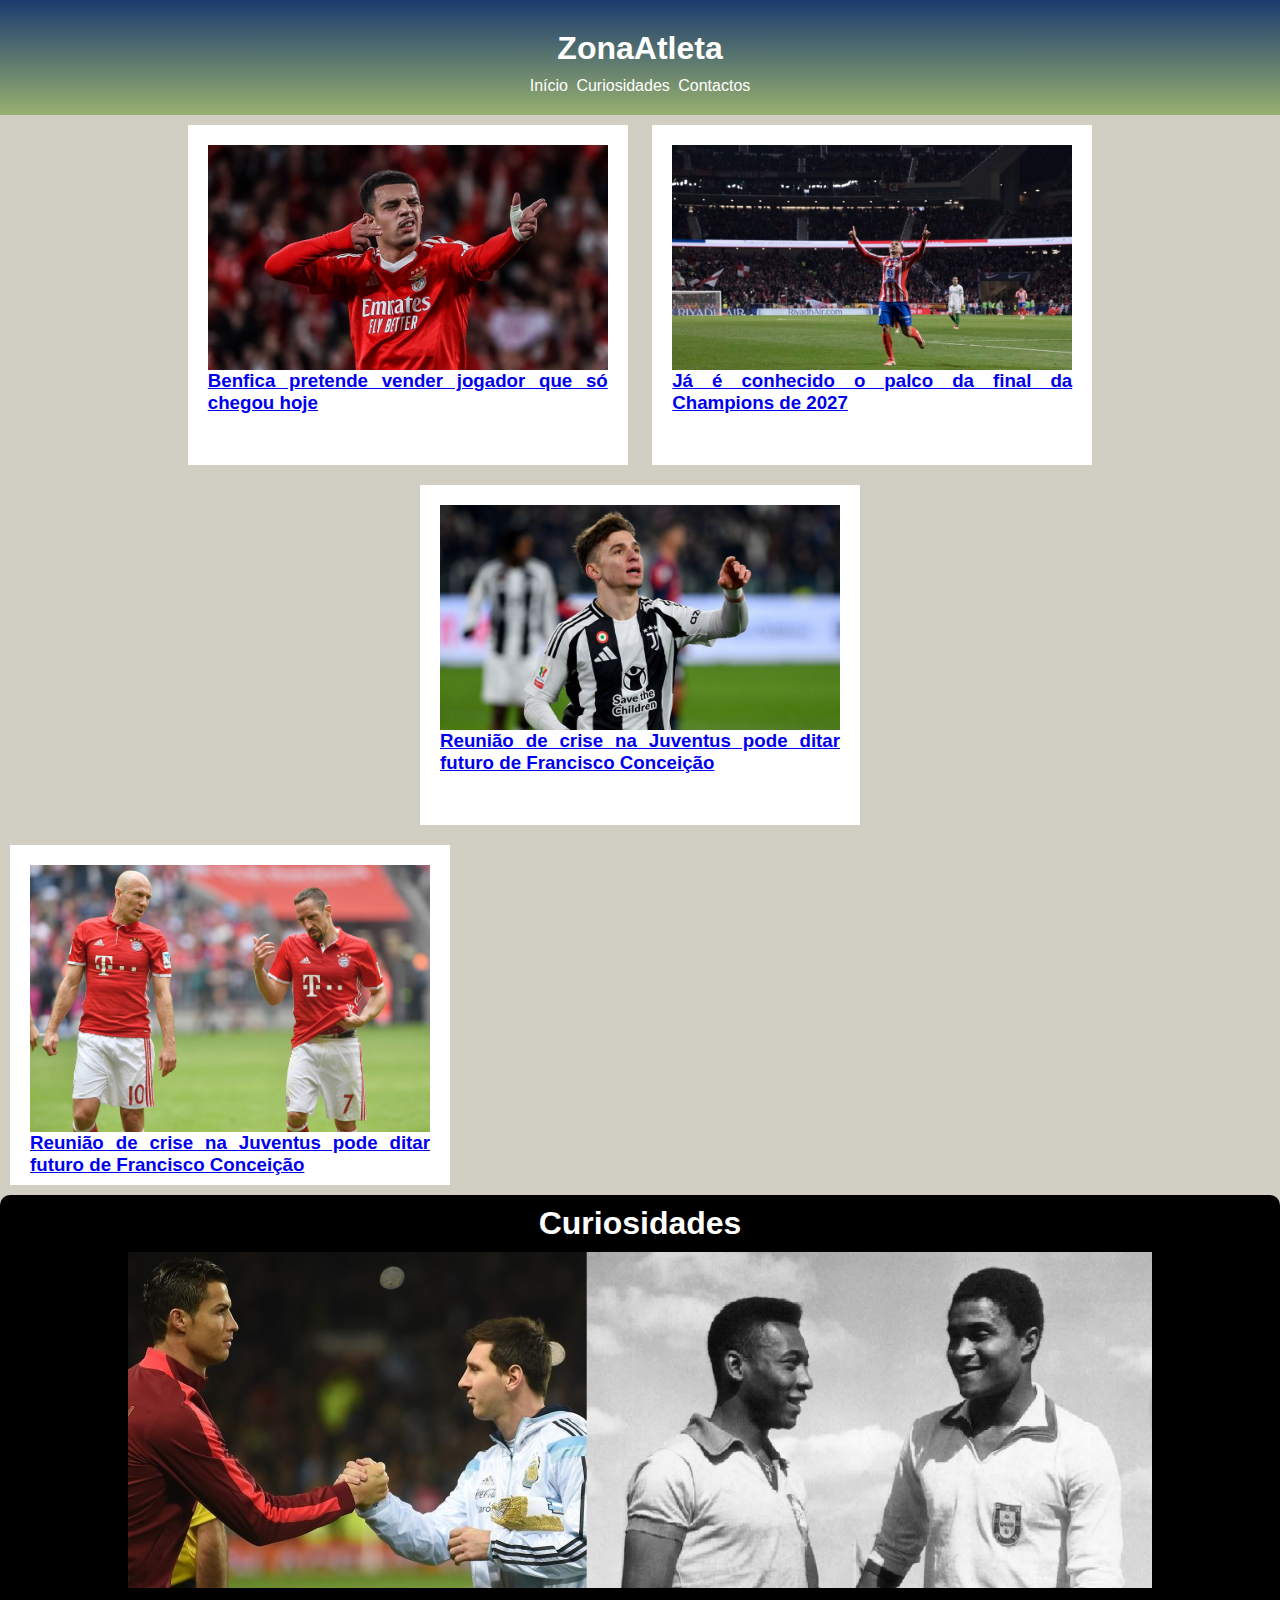
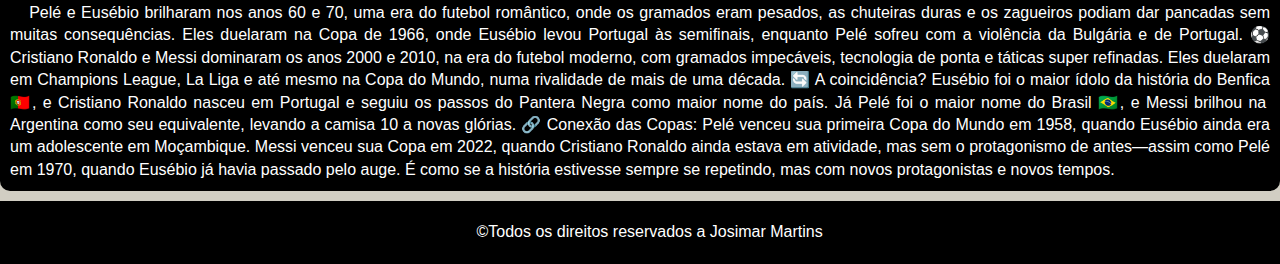
<file: meus-sites/index.html>
<!DOCTYPE html>
<html lang="pt-br">
<head>
    <meta charset="UTF-8">
    <meta name="viewport" content="width=device-width, initial-scale=1.0">
    <title>ZonaAtleta</title>
    <link rel="stylesheet" href="estilos/style.css">
    <link rel="shortcut icon" href="imagens/images (1).jpeg" type="image/x-icon">
</head>
<body>
    <header><h1>ZonaAtleta</h1>
    <nav><a href="">Início</a>
         <a href="#curiosidades">Curiosidades</a>
         <a href="#">Contactos</a>
    </nav>
    </header>
    <main>
            <section>
              <div class="container">
                <a href="#">
                  <img src="imagens/benfica.jpg" alt="benfica">
                  <h3>Benfica pretende vender jogador que só chegou hoje</h3>
                </a>
              </div>
              <div class="container">
                  <a href="#">
                      <img src="imagens/atletico.jpg" alt="atletico">
                      <h3>Já é conhecido o palco da final da Champions de 2027</h3>
                  </a>
              </div>
              <div class="container">
                <a href="pags/benfica.html">
                  <img src="imagens/juventus.jpg" alt="juventus-imagem">
                  <h3>Reunião de crise na Juventus pode ditar futuro de Francisco Conceição</h3>
                </a>
              </div>
              <div class="container" id="bayern">
                <a href="#">
                  <img src="imagens/bayern.jpg" alt="bayern-img">
                  <h3>Reunião de crise na Juventus pode ditar futuro de Francisco Conceição</h3>
                </a>
              </div>
              <div id="curiosidades">
                <h1>Curiosidades</h1>
                <picture>
                  <source media="(max-width: 500px)" srcset="imagens/peleeusebio.jpg">
                  <img src="imagens/peleeusebiomessironaldo1-1024x336.jpg" alt="lendas-e-atuais" id="image">
                </picture>
                <p>Pelé e Eusébio brilharam nos anos 60 e 70, uma era do futebol romântico, onde os gramados eram pesados, as chuteiras duras e os zagueiros podiam dar pancadas sem muitas consequências. Eles duelaram na Copa de 1966, onde Eusébio levou Portugal às semifinais, enquanto Pelé sofreu com a violência da Bulgária e de Portugal.

                  ⚽ Cristiano Ronaldo e Messi dominaram os anos 2000 e 2010, na era do futebol moderno, com gramados impecáveis, tecnologia de ponta e táticas super refinadas. Eles duelaram em Champions League, La Liga e até mesmo na Copa do Mundo, numa rivalidade de mais de uma década.
                  
                  🔄 A coincidência? Eusébio foi o maior ídolo da história do Benfica 🇵🇹, e Cristiano Ronaldo nasceu em Portugal e seguiu os passos do Pantera Negra como maior nome do país. Já Pelé foi o maior nome do Brasil 🇧🇷, e Messi brilhou na Argentina como seu equivalente, levando a camisa 10 a novas glórias.
                  
                  🔗 Conexão das Copas: Pelé venceu sua primeira Copa do Mundo em 1958, quando Eusébio ainda era um adolescente em Moçambique. Messi venceu sua Copa em 2022, quando Cristiano Ronaldo ainda estava em atividade, mas sem o protagonismo de antes—assim como Pelé em 1970, quando Eusébio já havia passado pelo auge.
                  
                  É como se a história estivesse sempre se repetindo, mas com novos protagonistas e novos tempos. 
                </p>
              </div>
            </section>
    </main>
    <footer><p>&copy;Todos os direitos reservados a Josimar Martins</p></footer>
</body>
</html>
</file>
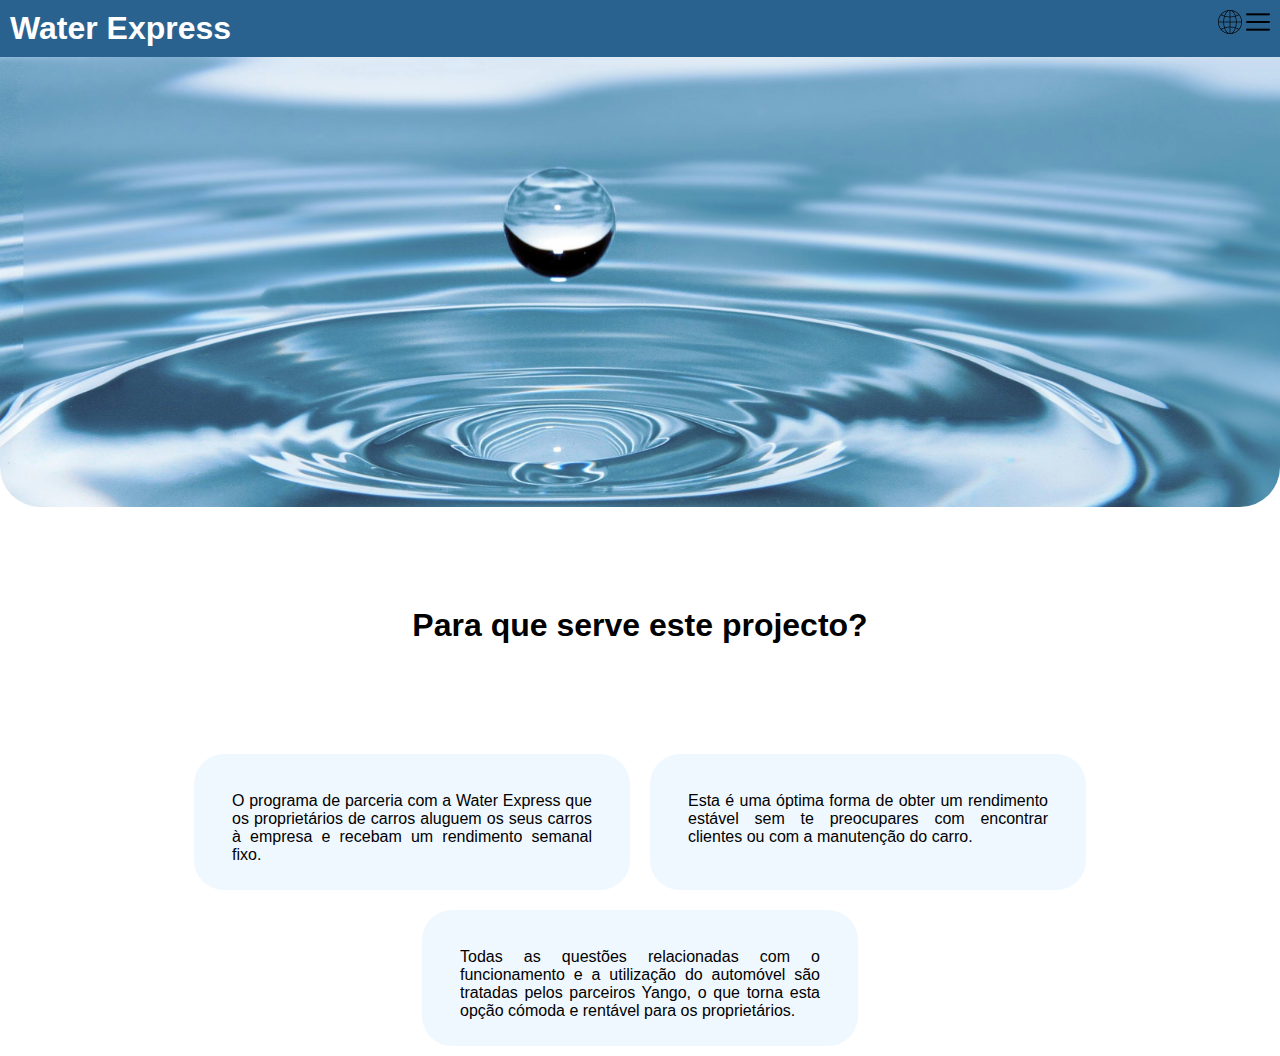
<file: water_express/index.html>
<!DOCTYPE html>
<html lang="pt-br">
<head>
    <meta charset="UTF-8">
    <meta name="viewport" content="width=device-width, initial-scale=1.0">
    <title>Water Express</title>
    <link rel="stylesheet" href="style.css">
</head>
<body>
    <header>
        <h1>Water Express</h1>
        <div><a href="" title="internet icons"><img src="imagens/world-wide-web.png" alt=""></a>
              <a href=""><img src="imagens/menu (1).png" alt=""></a>  
        </div>
    </header>
    <div id="gota">
    </div>
        <h1 class="titulo"><strong>Para que serve este projecto?</strong></h1>
        <div class="dialogo">
            <div class="text"><p class="p"> O programa de parceria com a Water Express que os proprietários de carros aluguem os seus carros à empresa e recebam um rendimento semanal fixo. </p></div>
            <div class="text"><p class="p"> Esta é uma óptima forma de obter um rendimento estável sem te preocupares com encontrar clientes ou com a manutenção do carro.</p></div>
            <div class="text"><p class="p"> Todas as questões relacionadas com o funcionamento e a utilização do automóvel são tratadas pelos parceiros Yango, o que torna esta opção cómoda e rentável para os proprietários.</p></div>
        </div>
    
</body>
</html>
</file>
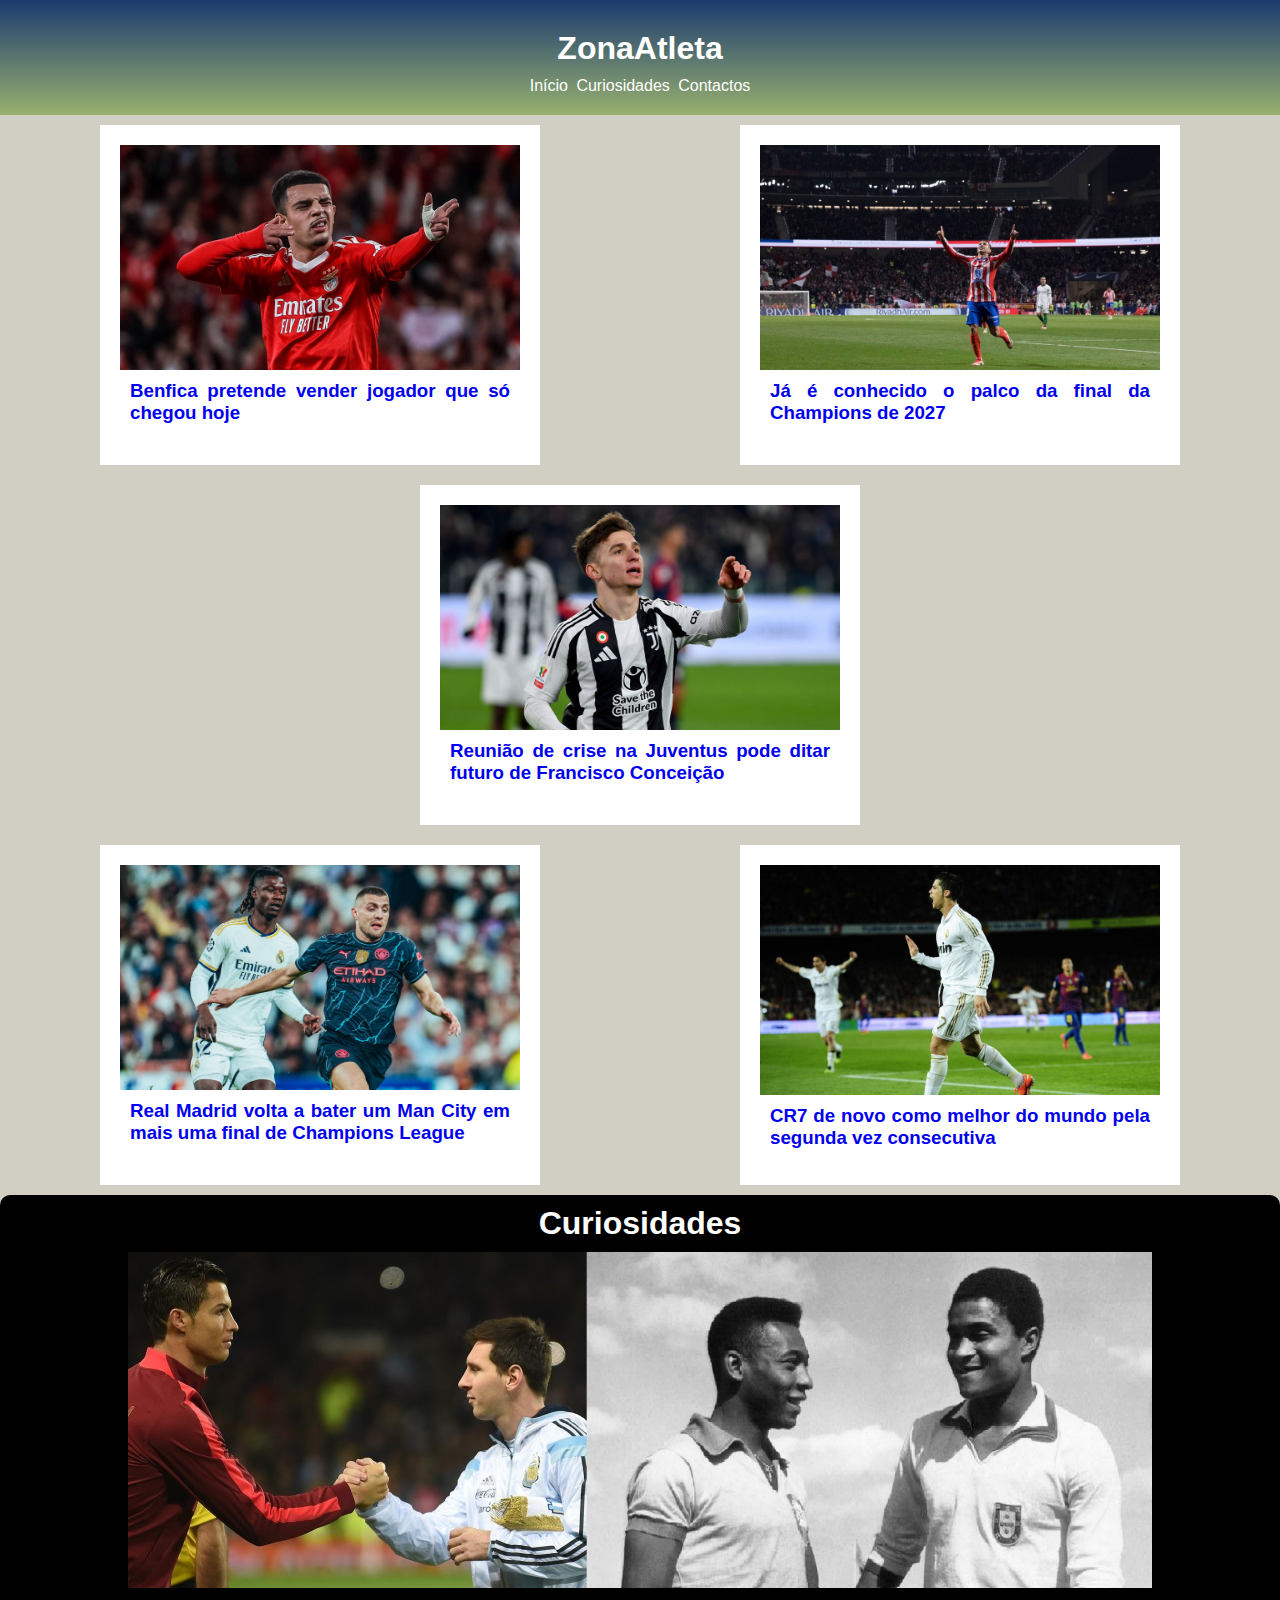
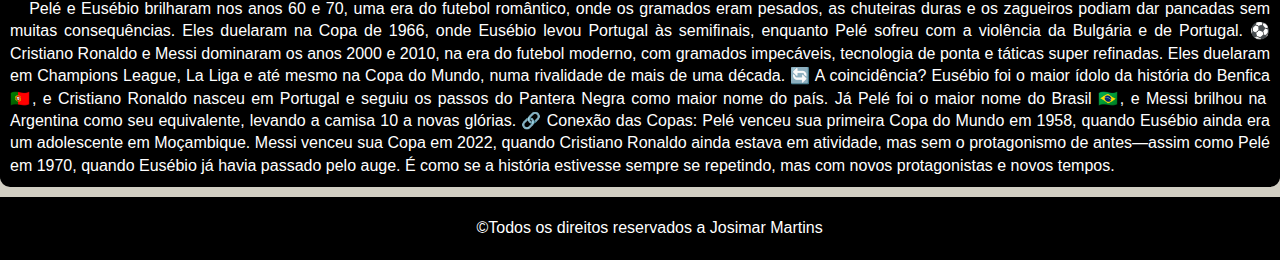
<file: ZonaAtleta/index.html>
<!DOCTYPE html>
<html lang="pt-br">
<head>
    <meta charset="UTF-8">
    <meta name="viewport" content="width=device-width, initial-scale=1.0">
    <title>ZonaAtleta</title>
    <link rel="stylesheet" href="estilos/style.css">
    <link rel="shortcut icon" href="imagens/images (1).jpeg" type="image/x-icon" class="fav">
</head>
<body>
    <header><h1>ZonaAtleta</h1>
    <nav><a href="">Início</a>
         <a href="#curiosidades" >Curiosidades</a>
         <a href="#" onclick="alert()">Contactos</a>
    </nav>
    </header>
    <main>
            <div class="border">
              <section >
                <div class="flex">
                  <div class="container">
                    <a href="#" class="block" onclick="alert()">
                      <img src="imagens/benfica.jpg" alt="benfica">
                      <h3>Benfica pretende vender jogador que só chegou hoje</h3>
                    </a>
                  </div>
                  <div class="container">
                      <a href="#" class="block" onclick="alert()">
                          <img src="imagens/atletico.jpg" alt="atletico">
                          <h3>Já é conhecido o palco da final da Champions de 2027</h3>
                      </a>
                  </div>
                  <div class="container">
                    <a href="pags/benfica.html" class="bock" >
                      <img src="imagens/juventus.jpg" alt="juventus-imagem">
                      <h3>Reunião de crise na Juventus pode ditar futuro de Francisco Conceição</h3>
                    </a>
                  </div>
                </div>
                <div class="flex wrap">
                  <div class="container">
                    <a href="#" class="block" onclick="alert()">
                      <img src="imagens/real-madrid-manchester-city.jpg" alt="benfica">
                      <h3>Real Madrid volta a bater um Man City em mais uma final de Champions League</h3>
                    </a>
                  </div>
                  <div class="container">
                      <a href="#" class="block" onclick="alert()">
                          <img src="imagens/cr7-2012.jpg" alt="atletico">
                          <h3>CR7 de novo como melhor do mundo pela segunda vez consecutiva</h3>
                      </a>
                  </div>
                </div>
                <div id="curiosidades">
                  <h1>Curiosidades</h1>
                  <picture>
                    <source media="(max-width: 650px)" srcset="imagens/peleeusebio.jpg">
                    <img src="imagens/peleeusebiomessironaldo1-1024x336.jpg" alt="lendas-e-atuais" id="image">
                  </picture>
                  <p>Pelé e Eusébio brilharam nos anos 60 e 70, uma era do futebol romântico, onde os gramados eram pesados, as chuteiras duras e os zagueiros podiam dar pancadas sem muitas consequências. Eles duelaram na Copa de 1966, onde Eusébio levou Portugal às semifinais, enquanto Pelé sofreu com a violência da Bulgária e de Portugal.
                    ⚽ Cristiano Ronaldo e Messi dominaram os anos 2000 e 2010, na era do futebol moderno, com gramados impecáveis, tecnologia de ponta e táticas super refinadas. Eles duelaram em Champions League, La Liga e até mesmo na Copa do Mundo, numa rivalidade de mais de uma década.
              
                    🔄 A coincidência? Eusébio foi o maior ídolo da história do Benfica 🇵🇹, e Cristiano Ronaldo nasceu em Portugal e seguiu os passos do Pantera Negra como maior nome do país. Já Pelé foi o maior nome do Brasil 🇧🇷, e Messi brilhou na Argentina como seu equivalente, levando a camisa 10 a novas glórias.
              
                    🔗 Conexão das Copas: Pelé venceu sua primeira Copa do Mundo em 1958, quando Eusébio ainda era um adolescente em Moçambique. Messi venceu sua Copa em 2022, quando Cristiano Ronaldo ainda estava em atividade, mas sem o protagonismo de antes—assim como Pelé em 1970, quando Eusébio já havia passado pelo auge.
              
                    É como se a história estivesse sempre se repetindo, mas com novos protagonistas e novos tempos.
                  </p>
                </div>
              </section>
                  </main>
                  <footer><p>&copy;Todos os direitos reservados a Josimar Martins</p></footer>
                  <script src="script/scipt.js"></script>
            </div>
</body>
</html>
</file>
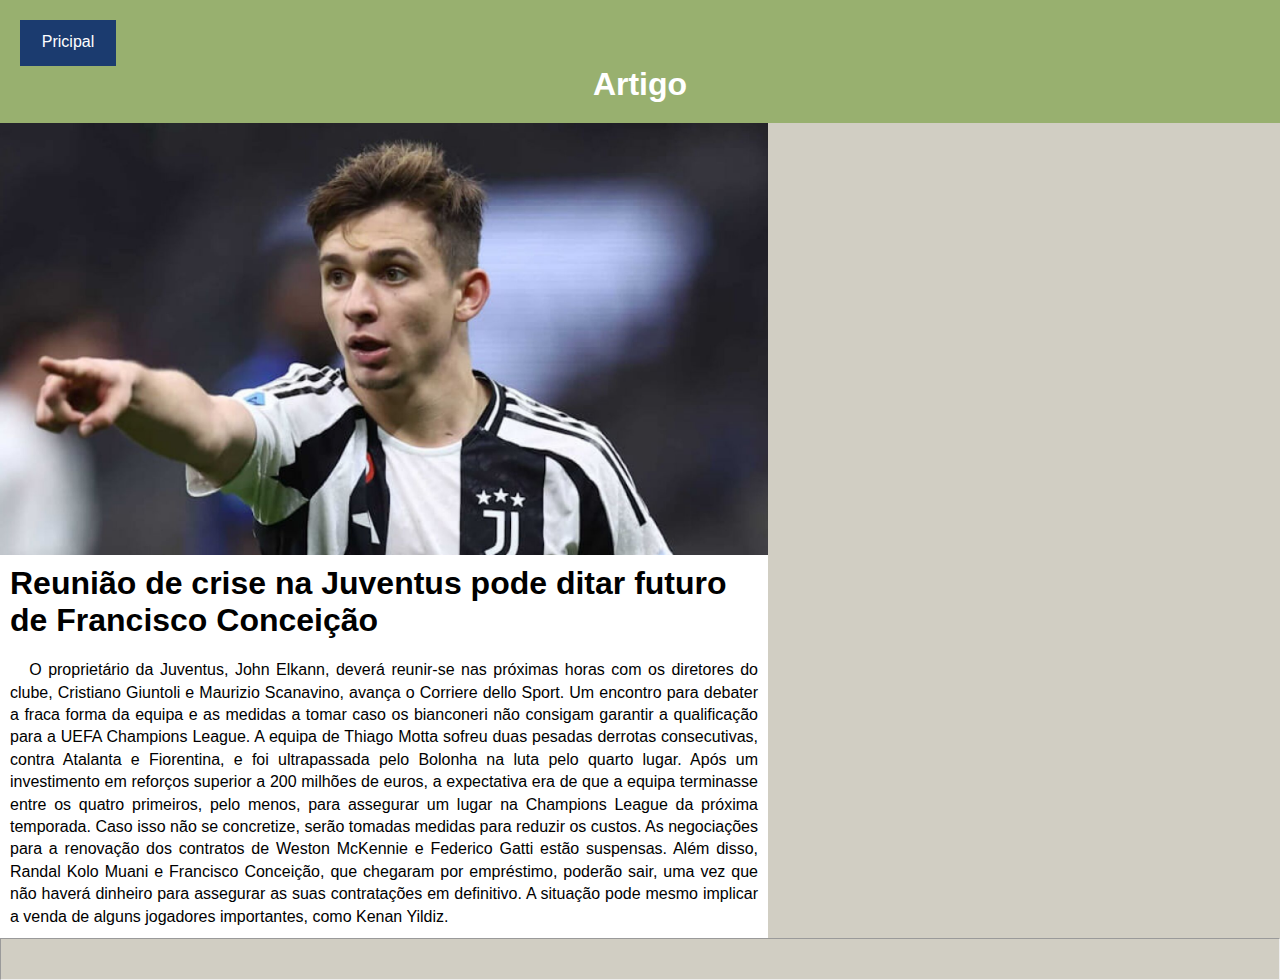
<file: meus-sites/pags/benfica.html>
<!DOCTYPE html>
<html lang="pt-br">
<head>
    <meta charset="UTF-8">
    <meta name="viewport" content="width=device-width, initial-scale=1.0">
    <title>Document</title>
    <link rel="stylesheet" href="../estilos/benfica.css">
</head>
<body>
    <nav id="menu">
        <a href="../index.html">Pricipal</a>
        <h1>Artigo</h1>
    </nav>
    <div id="fotografia">
        <img src="../imagens/francisco.jpg" alt="francisco-conceição">
            <h1>Reunião de crise na Juventus pode ditar futuro de Francisco Conceição</h1>
            <p>O proprietário da Juventus, John Elkann, deverá reunir-se nas próximas horas com
                 os diretores do clube, Cristiano Giuntoli e Maurizio Scanavino, avança o Corriere dello 
                 Sport. Um encontro para debater a fraca forma da equipa e as medidas a tomar caso os bianconeri 
                 não consigam garantir a qualificação para a UEFA Champions League. A equipa de Thiago Motta sofreu duas 
                 pesadas derrotas 
                consecutivas, contra Atalanta e Fiorentina, e foi ultrapassada pelo Bolonha na luta pelo quarto lugar.
                Após um investimento em reforços superior a 200 milhões de euros, a expectativa era de que a equipa terminasse entre os quatro primeiros, pelo menos, para assegurar um lugar na Champions League da próxima temporada. Caso isso não se concretize, serão tomadas medidas para reduzir os custos.

                As negociações para a renovação dos contratos de Weston McKennie e Federico Gatti estão suspensas. Além disso, Randal Kolo Muani e Francisco Conceição, que chegaram por empréstimo, poderão sair, uma vez que não haverá dinheiro para assegurar as suas contratações 
                em definitivo. A situação pode mesmo implicar a venda de alguns jogadores importantes, como Kenan Yildiz.
            </p>
    </div>
    <hr>
</body>
</html>
</file>
<file: meus-sites/estilos/style.css>
@charset "utf-8";

@import url('../archives/Boldonse-Regular.ttf');
    :root {
        --cor1: #a7a18c86;
        --cor2: #1B3B6F;
        --cor3: #98B06F;
    }
* {
    margin: 0px;
    padding: 0px;
}

body {
    background-color: var(--cor1);
    font-family: Arial, Helvetica, sans-serif;
}

header {
    background-image: linear-gradient(to bottom, var(--cor2), var(--cor3));
    text-align: center;
    padding: 20px;

}
header h1 {
    font-family: 'Boldonse', sans-serif;
    color: white;
    padding: 10px;
}

nav a {
    color: white;
    text-decoration: none;
    padding: 2px;
    border-radius: 5px;
}
nav a:hover {
    background-color: darkblue;
    text-decoration: underline;
    transition-duration: 0.9s;
}
main {
    min-width: 300px;
}
.container {
    background-color: white;
    display: inline-block;
    width: 400px;
    height: 300px;
    padding: 20px;
    margin: 10px 10px;
}
section {
    max-width: 1400px;
    min-width: 300px;
    margin: auto;
    text-align: center;
    margin-bottom: 10px;
}

h3 {
    text-align: justify;
}

a > img {
    display: block;
    width: 100%;
}
div#curiosidades {
    background-color: black;
    color: white;
    max-width: 1400px;
    min-width: 300px;
    border-radius: 10px;
   
}
div h1 {
    padding: 10px;
}
p {
    text-align: justify;
    text-indent: 1.2em;
    padding: 10px;
    line-height: 1.4em;
    
}
img#image {
    margin: auto;
}
#bayern {
    display: block;
}
footer {
    background-color: black;
    color: white;
    padding: 10px;
}
footer p {
    text-align: center;
}
</file>
<file: water_express/style.css>
@charset "utf-8";
:root {
    --cor1: #7EE8FA;
    --cor2: #2A628F;
}
* {
    margin: 0px;
    padding: 0px;
}
body {
    font-family: sans-serif;
    
}
header {
    background-color: var(--cor2);
    color: white;
    padding: 10px;
    display: flex;
    justify-content: space-between;
}

div#gota {
    width: 100%;
    height: 50vh;
    background-image: url(imagens/gota.jpg);
    background-repeat: no-repeat;
    background-size: cover;
    background-position: center center;
    border-bottom-right-radius: 40px;
    border-bottom-left-radius: 40px;
    background-color: var(--cor1);
}
h1.titulo {
    text-align: center;
    padding: 100px;
}

div.dialogo {
    display: flex;
    flex-wrap: wrap;
    justify-content: center;
    
}

.text {
    width: 420px;
    height: 120px;
    background-color: aliceblue;
    margin: 10px;
    padding: 8px;
    border-radius: 30px;
}
.p {
    padding: 30px;
    text-align: justify;
}
</file>
<file: ZonaAtleta/estilos/style.css>
@charset "utf-8";

@import url('../archives/Boldonse-Regular.ttf');
    :root {
        --cor1: #a7a18c86;
        --cor2: #1B3B6F;
        --cor3: #98B06F;
    }
* {
    margin: 0px;
    padding: 0px;
}

body {
    background-color: var(--cor1);
    font-family: Arial, Helvetica, sans-serif;
    
    
}


header {
    background-image: linear-gradient(to bottom, var(--cor2), var(--cor3));
    text-align: center;
    padding: 20px;

}
header h1 {
    font-family: 'Boldonse', sans-serif;
    color: white;
    padding: 10px;
}

nav a {
    color: white;
    text-decoration: none;
    padding: 2px;
    border-radius: 5px;
}
div.container > a {
    text-decoration: none;
}
nav a:hover {
    background-color: darkblue;
    text-decoration: underline;
    transition-duration: 0.9s;
}
.flex {
    display: flex;
    flex-wrap: wrap;
    justify-content: space-around;
}
.container {
    background-color: white;
    width: 400px;
    height: 300px;
    padding: 20px;
    margin: 10px;
}
h3 {
    padding: 10px;
    text-align: justify;
}
section {
    margin-bottom: 10px;
}
.block {
    display: block;
}

h3 {
    text-align: justify;
}

a > img {
    display: block;
    width: 100%;
}
div#curiosidades {
    background-color: black;
    color: white;
    max-width: 1400px;
    min-width: 300px;
    border-radius: 10px;
   
}
div#curiosidades h1 {
    padding: 10px;
    text-align: center;
}
p {
    text-align: justify;
    text-indent: 1.2em;
    padding: 10px;
    line-height: 1.4em;
    
}
img#image {
    display: block;
    margin: auto;
}
#bayern {
    display: block;
}
footer {
    background-color: black;
    color: white;
    padding: 10px;
    
}
footer p {
    text-align: center;
}
</file>
<file: meus-sites/estilos/benfica.css>
@charset "utf-8";

:root {
    --cor1: #a7a18c86;
    --cor2: #1B3B6F;
    --cor3: #98B06F;
}
* {
    padding: 0px;
    margin: 0px;
}
body {
    background-color: var(--cor1);
    font-family: Arial, Helvetica, sans-serif;
}
img {
    display: block;
    width: 100%;
}
nav {
    background-color: var(--cor3);
    padding: 20px;
    text-align: center;
}
nav h1{
    color: white;
}
nav > a {
    display: block;
    background-color: var(--cor2);
    width: 70px;
    height: 20px;
    color: white;
    text-decoration: none;
    padding: 10px;
    border: solid, var(--cor2);
}
div#fotografia {
    max-width: 768px;
    min-width: 300px;
    background-color: white;
    
}
div h1 {
    padding: 10px;
}

p {
    padding: 10px;
    text-align: justify;
    text-indent: 1.2em;
    line-height: 1.4em;
}
hr {
    padding: 20px;
}
</file>
